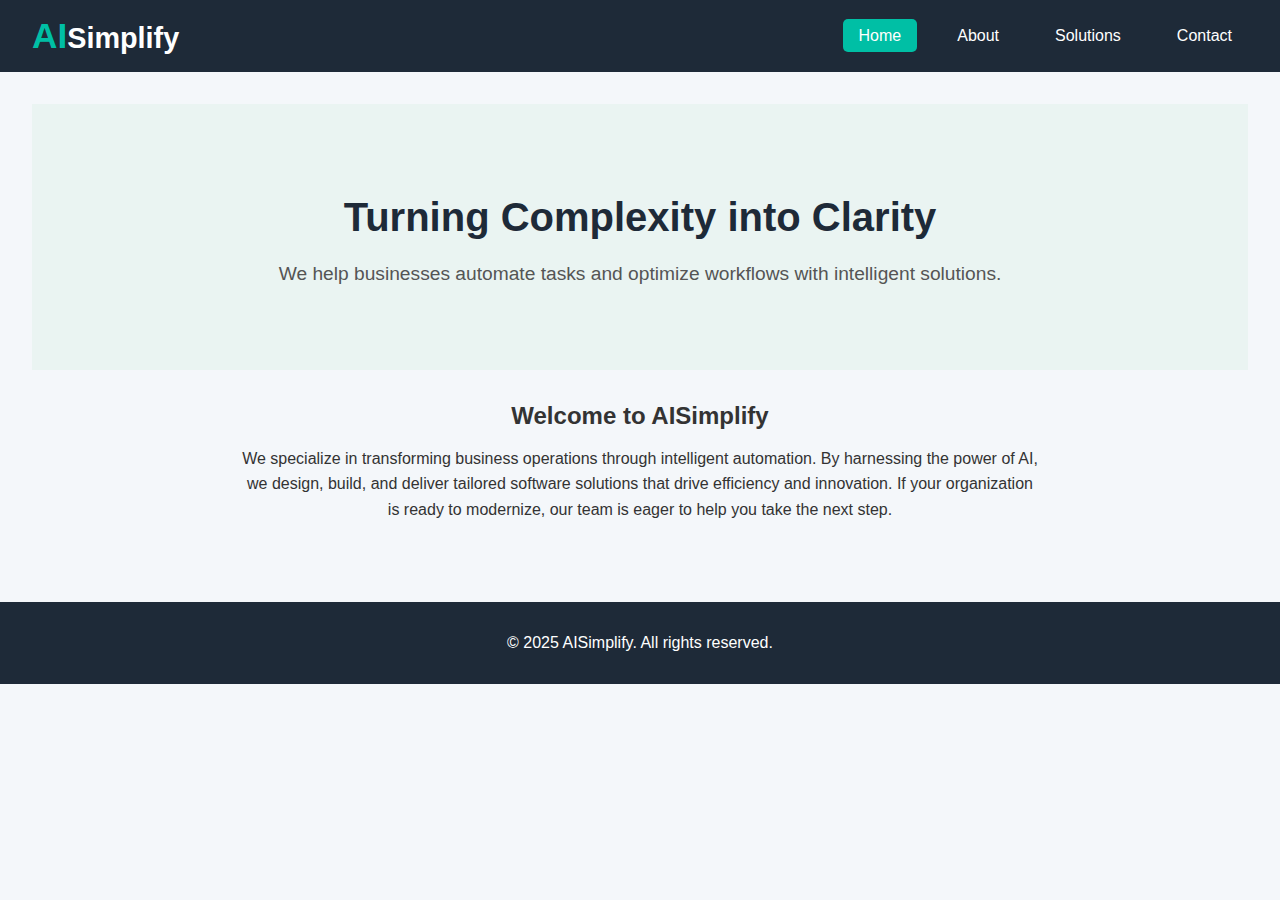
<file: index.html>
<!DOCTYPE html>
<html lang="en">
<head>
  <meta charset="UTF-8" />
  <meta name="viewport" content="width=device-width, initial-scale=1.0" />
  <title>AISimplify</title>
  <style>
    body {
      font-family: Arial, sans-serif;
      margin: 0;
      background-color: #f4f7fa;
      color: #333;
    }

    header {
      display: flex;
      justify-content: space-between;
      align-items: center;
      background-color: #1e2a38;
      padding: 1rem 2rem;
      color: white;
    }

    .logo {
      font-size: 1.8rem;
      font-weight: bold;
    }

    .logo .ai {
      color: #00bfa5;
      font-size: 2.2rem;
    }

    nav ul {
      list-style: none;
      display: flex;
      gap: 1.5rem;
      margin: 0;
      padding: 0;
    }

    nav a {
      color: white;
      text-decoration: none;
      font-weight: 500;
      padding: 0.5rem 1rem;
      border-radius: 5px;
      transition: background-color 0.3s;
    }

    nav a:hover,
    nav a.active {
      background-color: #00bfa5;
    }

    .tab-content {
      display: none;
      padding: 2rem;
    }

    .tab-content.active {
      display: block;
    }

    .hero {
      text-align: center;
      padding: 4rem 2rem;
      background-color: #eaf4f2;
      margin-bottom: 2rem;
    }

    .hero h1 {
      font-size: 2.5rem;
      margin-bottom: 1rem;
      color: #1e2a38;
    }

    .hero p {
      font-size: 1.2rem;
      margin-bottom: 2rem;
      color: #555;
    }

    .cta-button {
      background-color: #00bfa5;
      color: white;
      padding: 0.75rem 1.5rem;
      text-decoration: none;
      border-radius: 5px;
      font-weight: bold;
      display: inline-block;
      transition: background-color 0.3s;
    }

    .cta-button:hover {
      background-color: #00a08a;
    }

    .home-content,
    .tab-content h2 {
      max-width: 800px;
      margin: 0 auto;
      text-align: center;
    }

    .tab-content p {
      line-height: 1.6;
      margin-bottom: 1rem;
    }

    .solutions-grid {
      display: grid;
      grid-template-columns: repeat(auto-fit, minmax(250px, 1fr));
      gap: 2rem;
      margin-top: 2rem;
    }

    .solution-card {
      background-color: white;
      padding: 1.5rem;
      border-radius: 8px;
      box-shadow: 0 2px 10px rgba(0, 0, 0, 0.1);
      text-align: center;
    }

    .solution-card h3 {
      color: #1e2a38;
      margin-bottom: 0.5rem;
    }

    .contact-form {
      max-width: 600px;
      margin: 2rem auto;
      display: flex;
      flex-direction: column;
      gap: 1rem;
    }

    .contact-form label {
      font-weight: bold;
      color: #1e2a38;
    }

    .contact-form input,
    .contact-form textarea {
      padding: 0.75rem;
      border: 1px solid #ddd;
      border-radius: 5px;
      font-size: 1rem;
    }

    .contact-form textarea {
      resize: vertical;
      min-height: 100px;
    }

    footer {
      text-align: center;
      padding: 1rem;
      background-color: #1e2a38;
      color: white;
      margin-top: 2rem;
    }

    .tab-content ul {
      max-width: 600px;
      margin: 1rem auto;
      text-align: left;
    }

    .tab-content li {
      margin-bottom: 0.5rem;
      line-height: 1.6;
    }

    /* Responsive Styling */
    @media only screen and (max-width: 768px) {
      header {
        flex-direction: column;
        align-items: flex-start;
      }

      nav ul {
        flex-direction: column;
        gap: 0.5rem;
        margin-top: 1rem;
      }

      .hero h1 {
        font-size: 1.8rem;
      }

      .hero p {
        font-size: 1rem;
      }

      .solution-card {
        padding: 1rem;
      }
    }
  </style>
</head>
<body>
  <header>
    <div class="logo">
      <span class="ai">AI</span>Simplify
    </div>
    <nav>
      <ul>
        <li><a href="#" data-tab="home" class="nav-link active">Home</a></li>
        <li><a href="#" data-tab="about" class="nav-link">About</a></li>
        <li><a href="#" data-tab="solutions" class="nav-link">Solutions</a></li>
        <li><a href="#" data-tab="contact" class="nav-link">Contact</a></li>
      </ul>
    </nav>
  </header>

  <main>
    <section id="home" class="tab-content active">
      <section class="hero">
        <h1>Turning Complexity into Clarity</h1>
        <p>We help businesses automate tasks and optimize workflows with intelligent solutions.</p>
      </section>
      <section class="home-content">
        <h2>Welcome to AISimplify</h2>
        <p>We specialize in transforming business operations through intelligent automation. By harnessing the power of AI, we design, build, and deliver tailored software solutions that drive efficiency and innovation. If your organization is ready to modernize, our team is eager to help you take the next step.</p>
      </section>
    </section>

    <section id="about" class="tab-content">
      <h2>About Us</h2>
      <p>The company was founded in early 2025 with the mission to simplify complexity for our clients by delivering smart, scalable AI-powered solutions that transform how they work.</p>
      <ul>
        <li>Simplicity – intuitive solutions that streamline operations.</li>
        <li>Client Centricity – solutions tailored to client needs.</li>
        <li>Innovation – emerging technologies and creative thinking.</li>
        <li>Collaboration – strong partnerships with clients.</li>
        <li>Excellence – high-quality solutions with measurable impact.</li>
      </ul>
    </section>

    <section id="solutions" class="tab-content">
      <h2>Our Solutions</h2>
      <p>We reduce customer effort from hours to seconds with AI-driven solutions.</p>
      <div class="solutions-grid">
        <div class="solution-card">
          <h3>Automation</h3>
          <p>Streamline operations while minimizing effort.</p>
        </div>
        <div class="solution-card">
          <h3>In-House AI Laboratory</h3>
          <p>Private, secure, customizable environment.</p>
        </div>
        <div class="solution-card">
          <h3>Personalized</h3>
          <p>AI solutions tailored to your needs.</p>
        </div>
      </div>
    </section>

    <section id="contact" class="tab-content">
      <h2>Contact Us</h2>
      <p>Please email our team to schedule a free consultation or for additional information.</p>
      <p><a href="mailto:contact@aisimplifysolutions.com">contact@aisimplifysolutions.com</a></p>
    </section>
  </main>

  <footer>
    <p>&copy; 2025 AISimplify. All rights reserved.</p>
  </footer>

  <script>
    document.addEventListener('DOMContentLoaded', function () {
      const navLinks = document.querySelectorAll('.nav-link');
      const tabContents = document.querySelectorAll('.tab-content');

      navLinks.forEach(link => {
        link.addEventListener('click', function (e) {
          e.preventDefault();
          navLinks.forEach(l => l.classList.remove('active'));
          tabContents.forEach(c => c.classList.remove('active'));
          this.classList.add('active');
          const targetTab = this.getAttribute('data-tab');
          const targetContent = document.getElementById(targetTab);
          if (targetContent) {
            targetContent.classList.add('active');
          }
        });
      });
    });
  </script>
</body>
</html>
</file>
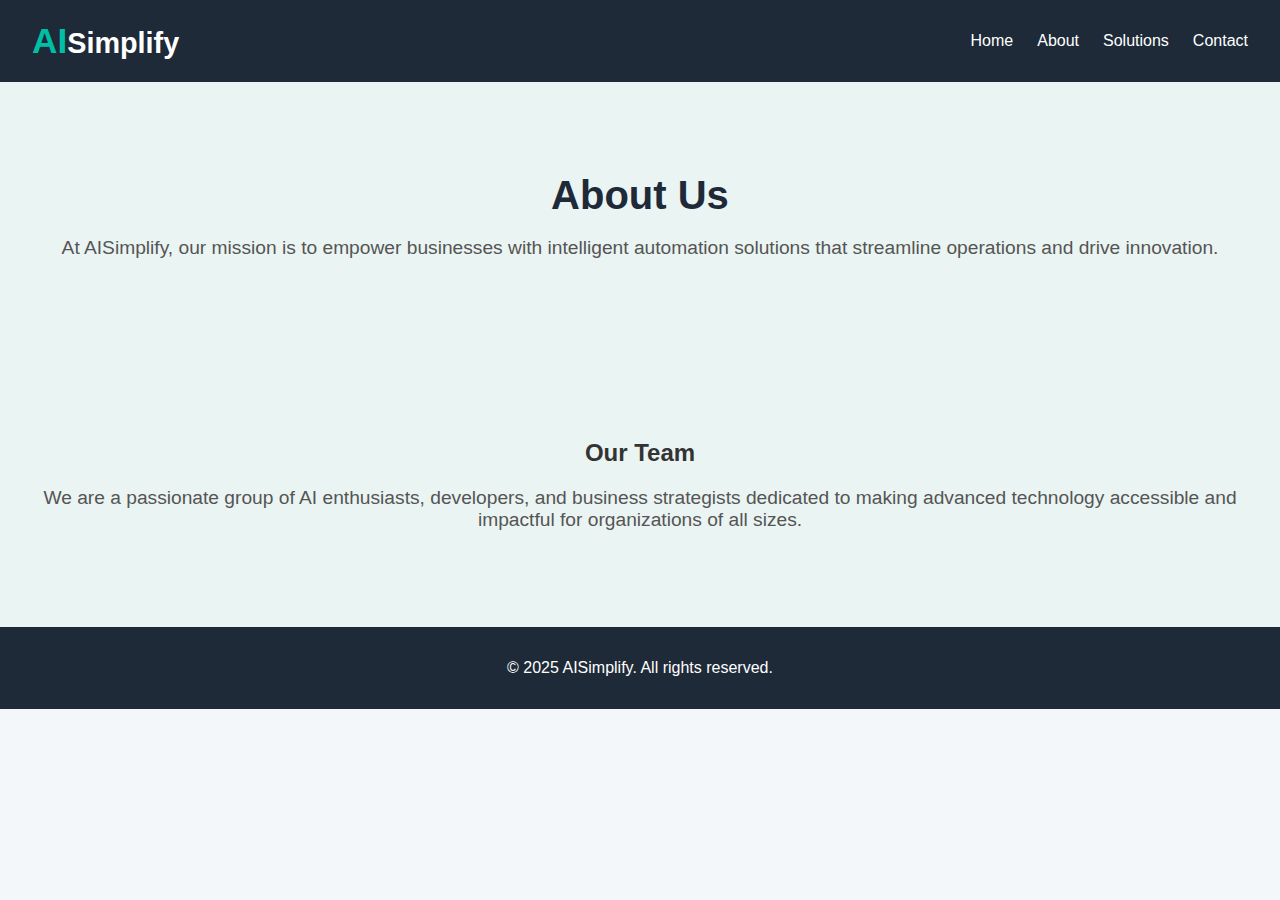
<file: about (5).html>
<!DOCTYPE html>
<html lang="en">
<head>
    <meta charset="UTF-8">
    <meta name="viewport" content="width=device-width, initial-scale=1.0">
    <title>About Us - AISimplify</title>
    <link rel="stylesheet" href="styles.css">
</head>
<body>
    <header>
        <div class="logo"><span class="ai">AI</span>Simplify</div>
        <nav>
            <ul>
                <li><a href="index.html">Home</a></li>
                <li><a href="about.html">About</a></li>
                <li><a href="#">Solutions</a></li>
                <li><a href="#">Contact</a></li>
            </ul>
        </nav>
    </header>

    <section class="hero">
        <h1>About Us</h1>
        <p>At AISimplify, our mission is to empower businesses with intelligent automation solutions that streamline operations and drive innovation.</p>
    </section>

    <section class="hero">
        <h2>Our Team</h2>
        <p>We are a passionate group of AI enthusiasts, developers, and business strategists dedicated to making advanced technology accessible and impactful for organizations of all sizes.</p>
    </section>

    <footer>
        <p>&copy; 2025 AISimplify. All rights reserved.</p>
    </footer>
</body>
</html>
</file>
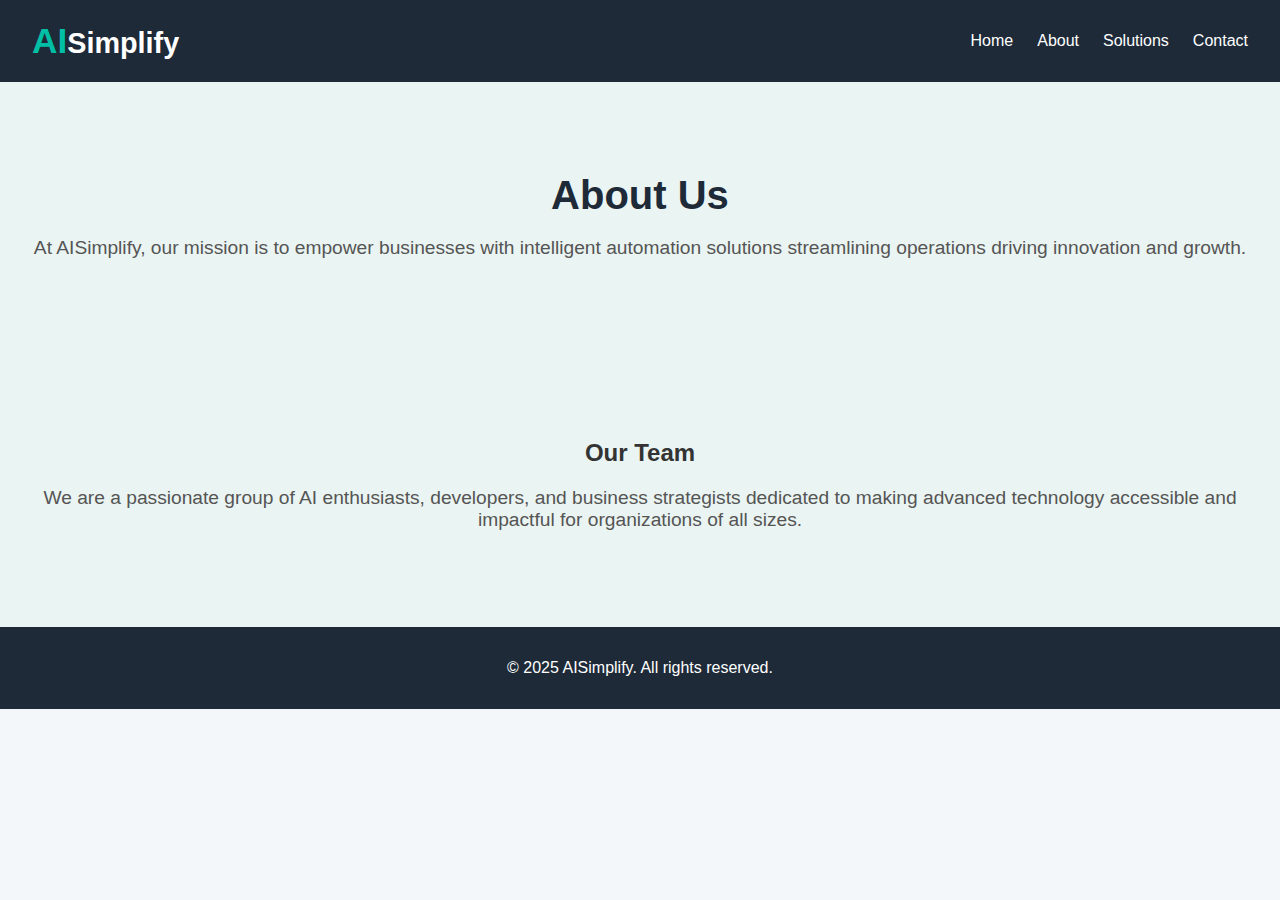
<file: about.html>
<!DOCTYPE html>
<html lang="en">
<head>
    <meta charset="UTF-8">
    <meta name="viewport" content="width=device-width, initial-scale=1.0">
    <title>About Us - AISimplify</title>
    <link rel="stylesheet" href="styles.css">
</head>
<body>
    <header>
        <div class="logo"><span class="ai">AI</span>Simplify</div>
        <nav>
            <ul>
                <li><a href="index.html">Home</a></li>
                <li><a href="about.html">About</a></li>
                <li><a href="#">Solutions</a></li>
                <li><a href="#">Contact</a></li>
            </ul>
        </nav>
    </header>

    <section class="hero">
        <h1>About Us</h1>
        <p>At AISimplify, our mission is to empower businesses with intelligent automation solutions streamlining operations driving innovation and growth.</p>
    </section>

    <section class="hero">
        <h2>Our Team</h2>
        <p>We are a passionate group of AI enthusiasts, developers, and business strategists dedicated to making advanced technology accessible and impactful for organizations of all sizes.</p>
    </section>

    <footer>
        <p>&copy; 2025 AISimplify. All rights reserved.</p>
    </footer>
</body>
</html>
</file>
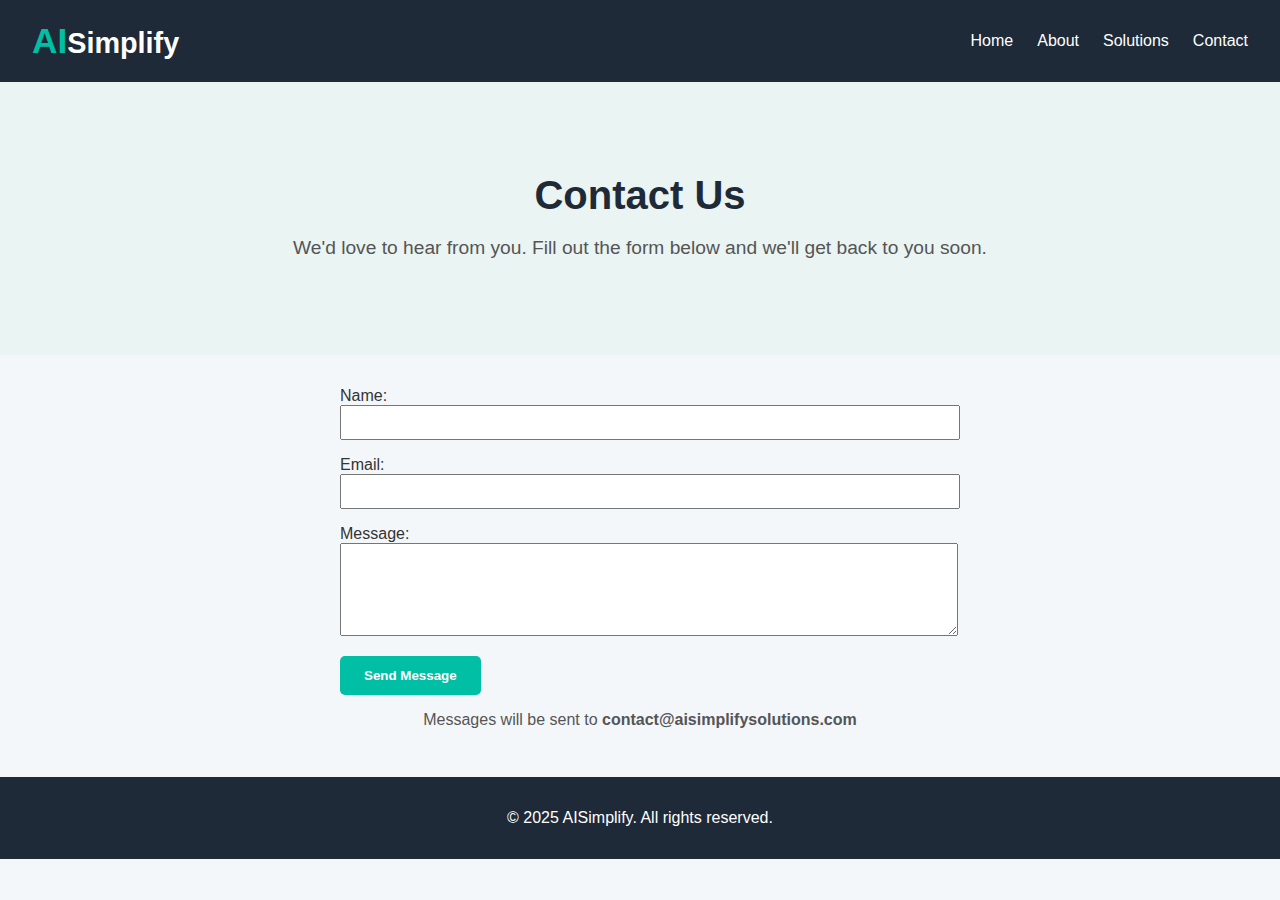
<file: contact (1).html>
<!DOCTYPE html>
<html lang="en">
<head>
  <meta charset="UTF-8" />
  <meta name="viewport" content="width=device-width, initial-scale=1.0" />
  <title>Contact Us - AISimplify</title>
  <link rel="stylesheet" href="styles.css" />
</head>
<body>
  <header>
    <div class="logo">
      <span class="ai">AI</span>Simplify
    </div>
    <nav>
      <ul>
        <li><a href="index.html">Home</a></li>
        <li><a href="about.html">About</a></li>
        <li><a href="#">Solutions</a></li>
        <li><a href="contact.html">Contact</a></li>
      </ul>
    </nav>
  </header>

  <main>
    <section class="hero">
      <h1>Contact Us</h1>
      <p>We'd love to hear from you. Fill out the form below and we'll get back to you soon.</p>
    </section>

    <section style="padding: 2rem; max-width: 600px; margin: auto;">
      <form action="mailto:contact@aisimplifysolutions.com" method="POST" enctype="text/plain">
        <label for="name">Name:</label><br>
        <input type="text" id="name" name="name" required style="width: 100%; padding: 0.5rem; margin-bottom: 1rem;"><br>

        <label for="email">Email:</label><br>
        <input type="email" id="email" name="email" required style="width: 100%; padding: 0.5rem; margin-bottom: 1rem;"><br>

        <label for="message">Message:</label><br>
        <textarea id="message" name="message" rows="5" required style="width: 100%; padding: 0.5rem; margin-bottom: 1rem;"></textarea><br>

        <button type="submit" style="background-color: #00bfa5; color: white; padding: 0.75rem 1.5rem; border: none; border-radius: 5px; font-weight: bold; cursor: pointer;">Send Message</button>
      </form>
      <p style="margin-top: 1rem; text-align: center; color: #555;">Messages will be sent to <strong>contact@aisimplifysolutions.com</strong></p>
    </section>

  <footer>
    <p>&copy; 2025 AISimplify. All rights reserved.</p>
  </footer>
</body>
</html>
</file>
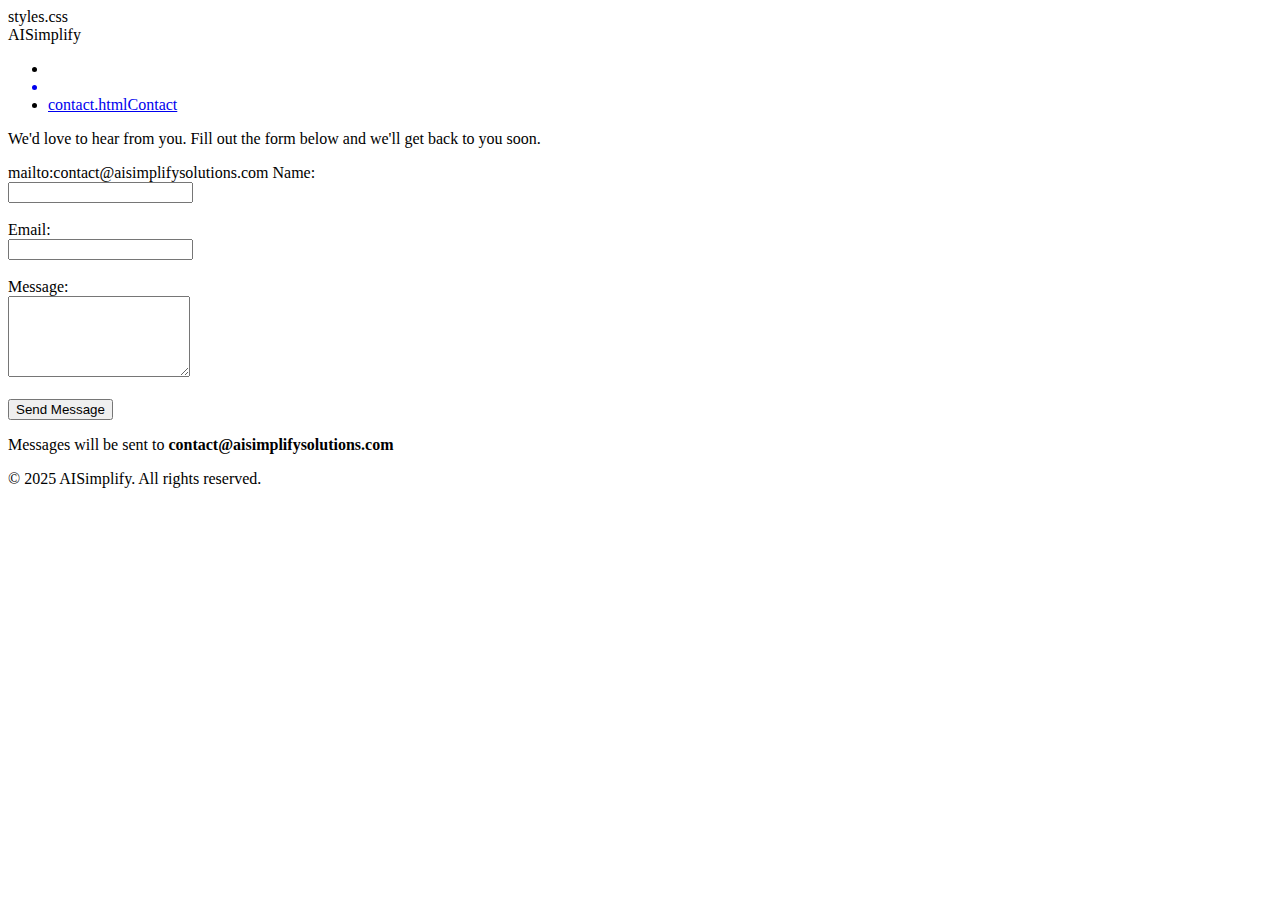
<file: contact.html>
<!DOCTYPE html>
<html lang="en">
<head>
  <meta charset="UTF-8" />
  <meta name="viewport" content="width=device-width, initial-scale=1.0" />
  <title>Contact Us - AISimplify</title>
  styles.css
</head>
<body>
  <header>
    <div class="logo">
      <span class="ai">AI</span>Simplify
    </div>
    <nav>
      <ul>
        <li><a href="lHome</a></li>
        <li><a href="lAbout</a></li>
        <li><Solutions</a></li>
        <li>contact.htmlContact</a></li>
      </ul>
    </nav>
  </header>

  <main>
    <section class="hero">
      <h</h1>
      <p>We'd love to hear from you. Fill out the form below and we'll get back to you soon.</p>
      mailto:contact@aisimplifysolutions.com
        <label for="name">Name:</label><br>
        <input type="text" id="name" name="name" required><br><br>

        <label for="email">Email:</label><br>
        <input type="email" id="email" name="email" required><br><br>

        <label for="message">Message:</label><br>
        <textarea id="message" name="message" rows="5" required></textarea><br><br>

        <input type="submit" value="Send Message" class="cta-button">
      </form>
      <p>Messages will be sent to <strong>contact@aisimplifysolutions.com</strong></p>
    </section>
  </main>

  <footer>
    <p>&copy; 2025 AISimplify. All rights reserved.</p>
  </footer>
</body>
</html>
</file>
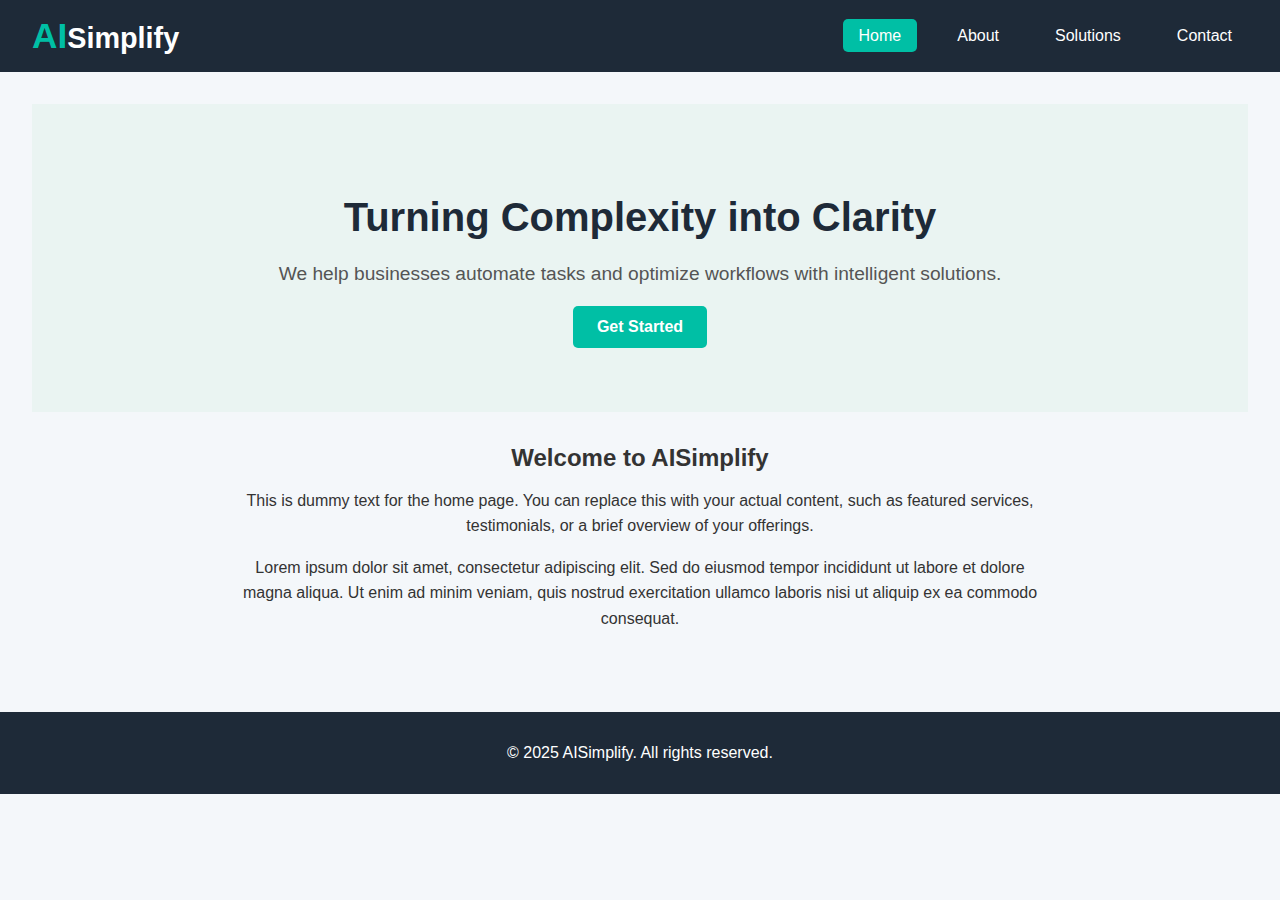
<file: simplyfy.html>
<!DOCTYPE html>
<html lang="en">
<head>
  <meta charset="UTF-8" />
  <meta name="viewport" content="width=device-width, initial-scale=1.0" />
  <title>AISimplify</title>
  <style>
    body {
      margin: 0;
      font-family: 'Segoe UI', Tahoma, Geneva, Verdana, sans-serif;
      background-color: #f4f7fa;
      color: #333;
    }

    header {
      display: flex;
      justify-content: space-between;
      align-items: center;
      background-color: #1e2a38;
      padding: 1rem 2rem;
      color: white;
    }

    .logo {
      font-size: 1.8rem;
      font-weight: bold;
    }

    .logo .ai {
      color: #00bfa5;
      font-size: 2.2rem;
    }

    nav ul {
      list-style: none;
      display: flex;
      gap: 1.5rem;
      margin: 0;
      padding: 0;
    }

    nav a {
      color: white;
      text-decoration: none;
      font-weight: 500;
      padding: 0.5rem 1rem;
      border-radius: 5px;
      transition: background-color 0.3s;
    }

    nav a:hover,
    nav a.active {
      background-color: #00bfa5;
    }

    .tab-content {
      display: none;
      padding: 2rem;
    }

    .tab-content.active {
      display: block;
    }

    .hero {
      text-align: center;
      padding: 4rem 2rem;
      background-color: #eaf4f2;
      margin-bottom: 2rem;
    }

    .hero h1 {
      font-size: 2.5rem;
      margin-bottom: 1rem;
      color: #1e2a38;
    }

    .hero p {
      font-size: 1.2rem;
      margin-bottom: 2rem;
      color: #555;
    }

    .cta-button {
      background-color: #00bfa5;
      color: white;
      padding: 0.75rem 1.5rem;
      text-decoration: none;
      border-radius: 5px;
      font-weight: bold;
      display: inline-block;
      transition: background-color 0.3s;
    }

    .cta-button:hover {
      background-color: #00a08a;
    }

    .home-content,
    .tab-content h2 {
      max-width: 800px;
      margin: 0 auto;
      text-align: center;
    }

    .tab-content p {
      line-height: 1.6;
      margin-bottom: 1rem;
    }

    .solutions-grid {
      display: grid;
      grid-template-columns: repeat(auto-fit, minmax(250px, 1fr));
      gap: 2rem;
      margin-top: 2rem;
    }

    .solution-card {
      background-color: white;
      padding: 1.5rem;
      border-radius: 8px;
      box-shadow: 0 2px 10px rgba(0, 0, 0, 0.1);
      text-align: center;
    }

    .solution-card h3 {
      color: #1e2a38;
      margin-bottom: 0.5rem;
    }

    .contact-form {
      max-width: 600px;
      margin: 2rem auto;
      display: flex;
      flex-direction: column;
      gap: 1rem;
    }

    .contact-form label {
      font-weight: bold;
      color: #1e2a38;
    }

    .contact-form input,
    .contact-form textarea {
      padding: 0.75rem;
      border: 1px solid #ddd;
      border-radius: 5px;
      font-size: 1rem;
    }

    .contact-form textarea {
      resize: vertical;
      min-height: 100px;
    }

    footer {
      text-align: center;
      padding: 1rem;
      background-color: #1e2a38;
      color: white;
      margin-top: 2rem;
    }

    .tab-content ul {
      max-width: 600px;
      margin: 1rem auto;
      text-align: left;
    }

    .tab-content li {
      margin-bottom: 0.5rem;
      line-height: 1.6;
    }
  </style>
</head>
<body>
  <header>
    <div class="logo">
      <span class="ai">AI</span>Simplify
    </div>
    <nav>
      <ul>
        <li><a href="#" data-tab="home" class="nav-link active">Home</a></li>
        <li><a href="#" data-tab="about" class="nav-link">About</a></li>
        <li><a href="#" data-tab="solutions" class="nav-link">Solutions</a></li>
        <li><a href="#" data-tab="contact" class="nav-link">Contact</a></li>
      </ul>
    </nav>
  </header>

  <main>
    <section id="home" class="tab-content active">
      <section class="hero">
        <h1>Turning Complexity into Clarity</h1>
        <p>We help businesses automate tasks and optimize workflows with intelligent solutions.</p>
        <a href="#" class="cta-button">Get Started</a>
      </section>
      <section class="home-content">
        <h2>Welcome to AISimplify</h2>
        <p>This is dummy text for the home page. You can replace this with your actual content, such as featured services, testimonials, or a brief overview of your offerings.</p>
        <p>Lorem ipsum dolor sit amet, consectetur adipiscing elit. Sed do eiusmod tempor incididunt ut labore et dolore magna aliqua. Ut enim ad minim veniam, quis nostrud exercitation ullamco laboris nisi ut aliquip ex ea commodo consequat.</p>
      </section>
    </section>

    <section id="about" class="tab-content">
      <h2>About Us</h2>
      <p>This is dummy text for the about page. Replace this with your company story, mission, and team information.</p>
      <p>Duis aute irure dolor in reprehenderit in voluptate velit esse cillum dolore eu fugiat nulla pariatur. Excepteur sint occaecat cupidatat non proident, sunt in culpa qui officia deserunt mollit anim id est laborum.</p>
      <ul>
        <li>Our mission: Simplify AI for everyone.</li>
        <li>Founded in 2025.</li>
        <li>Team of 20+ experts.</li>
      </ul>
    </section>

    <section id="solutions" class="tab-content">
      <h2>Our Solutions</h2>
      <p>This is dummy text for the solutions page. Fill this in with details about your products, services, or case studies.</p>
      <p>Sed ut perspiciatis unde omnis iste natus error sit voluptatem accusantium doloremque laudantium, totam rem aperiam, eaque ipsa quae ab illo inventore veritatis et quasi architecto beatae vitae dicta sunt explicabo.</p>
      <div class="solutions-grid">
        <div class="solution-card">
          <h3>Automation Tools</h3>
          <p>Streamline your operations.</p>
        </div>
        <div class="solution-card">
          <h3>Workflow Optimization</h3>
          <p>Boost efficiency with AI.</p>
        </div>
        <div class="solution-card">
          <h3>Custom Integrations</h3>
          <p>Tailored to your needs.</p>
        </div>
      </div>
    </section>

    <section id="contact" class="tab-content">
      <h2>Contact Us</h2>
      <p>This is dummy text for the contact page. Add your contact form, email, phone, and address here.</p>
      <p>Nemo enim ipsam voluptatem quia voluptas sit aspernatur aut odit aut fugit, sed quia consequuntur magni dolores eos qui ratione voluptatem sequi nesciunt.</p>
      <form class="contact-form">
        <label for="name">Name:</label>
        <input type="text" id="name" name="name" required>
        <label for="email">Email:</label>
        <input type="email" id="email" name="email" required>
        <label for="message">Message:</label>
        <textarea id="message" name="message" required></textarea>
        <button type="submit" class="cta-button">Send Message</button>
      </form>
    </section>
  </main>

  <footer>
    <p>&copy; 2025 AISimplify. All rights reserved.</p>
  </footer>

  <script>
    document.addEventListener('DOMContentLoaded', function() {
      const navLinks = document.querySelectorAll('.nav-link');
      const tabContents = document.querySelectorAll('.tab-content');

      navLinks.forEach(link => {
        link.addEventListener('click', function(e) {
          e.preventDefault();
          
          // Remove active class from all links and contents
          navLinks.forEach(l => l.classList.remove('active'));
          tabContents.forEach(c => c.classList.remove('active'));
          
          // Add active class to clicked link
          this.classList.add('active');
          
          // Show corresponding tab content
          const targetTab = this.getAttribute('data-tab');
          const targetContent = document.getElementById(targetTab);
          if (targetContent) {
            targetContent.classList.add('active');
          }
        });
      });
    });
  </script>
</body>
</html>
</file>
<file: styles.css>
body {
  margin: 0;
  font-family: 'Segoe UI', Tahoma, Geneva, Verdana, sans-serif;
  background-color: #f4f7fa;
  color: #333;
}

header {
  display: flex;
  justify-content: space-between;
  align-items: center;
  background-color: #1e2a38;
  padding: 1rem 2rem;
  color: white;
}

.logo {
  font-size: 1.8rem;
  font-weight: bold;
}

.logo .ai {
  color: #00bfa5;
  font-size: 2.2rem;
}

nav ul {
  list-style: none;
  display: flex;
  gap: 1.5rem;
}

nav a {
  color: white;
  text-decoration: none;
  font-weight: 500;
}

.hero {
  text-align: center;
  padding: 4rem 2rem;
  background-color: #eaf4f2;
}

.hero h1 {
  font-size: 2.5rem;
  margin-bottom: 1rem;
  color: #1e2a38;
}

.hero p {
  font-size: 1.2rem;
  margin-bottom: 2rem;
  color: #555;
}

.cta-button {
  background-color: #00bfa5;
  color: white;
  padding: 0.75rem 1.5rem;
  text-decoration: none;
  border-radius: 5px;
  font-weight: bold;
}

footer {
  text-align: center;
  padding: 1rem;
  background-color: #1e2a38;
  color: white;
}
</file>
